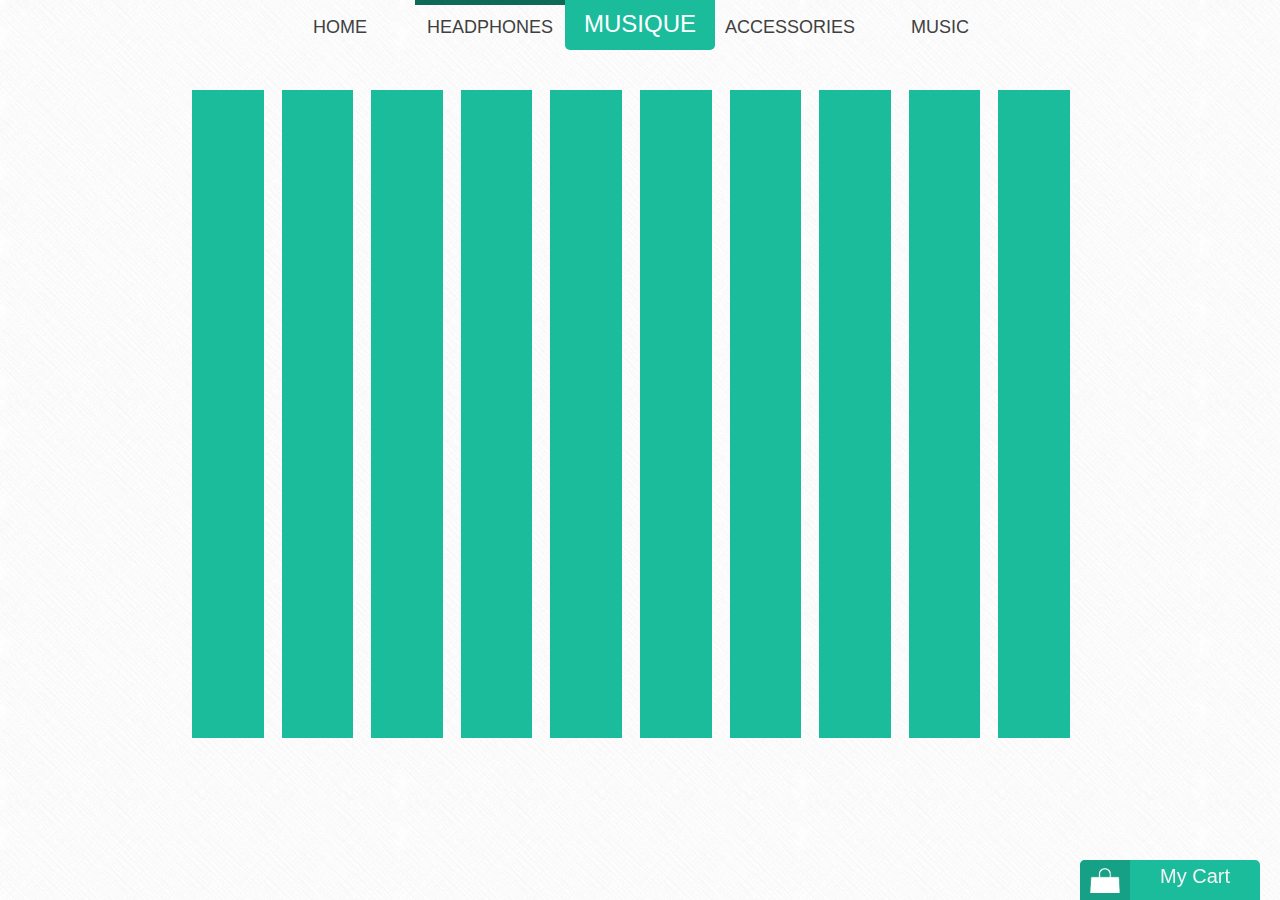
<file: ajaxcart/index.html>
<!doctype html>
<html>
<head>
<meta charset="utf-8">
<title>MUSIQUE</title>
<script src="js/jquery-1.11.1.min.js"></script>
<link href="css/styles.css" type="text/css" rel="stylesheet">
<link rel="icon" type="image/x-icon" href="images/favicon.ico" />

</head>

<body>
<div id="loader">
    <div id="bar1"></div>
    <div id="bar2"></div>
    <div id="bar3"></div>
    <div id="bar4"></div>
    <div id="bar5"></div>
    <div id="bar6"></div>
    <div id="bar7"></div>
    <div id="bar8"></div>
    <div id="bar9"></div>
    <div id="bar10"></div>
  </div>
<div id="lightBoxContainer">
  <div id="lightbox">
    <img alt="close" id="closeLightBox" src="images/plus.png">
    <div id="selProductImg"></div>
    <div id="selInfo">
    <div id="selProductName"></div>
    <h3 id="pricelabel">Price</h3>
    <div id="selProductPrice"></div>
    <h3 id="model">Select Model</h3>
    <div id="selModel"></div>
    <h3 id="howmany">How many would you like?</h3>
    <div id="selNumber"><div class="plus">+</div><div  class="count">1</div><div class="minus">-</div></div>
    <div id="AddtoCart">
    <div class="svg-wrapper">
      <svg height="60" width="320" xmlns="http://www.w3.org/2000/svg">
        <rect class="shape" height="60" width="320" />
        <div class="text">Add to Cart</div>
      </svg>
    </div>
    </div>
  </div>
</div>
</div>
<div id="main">
<nav>
  <ul>
    <li><a href="#">HOME</a></li>
    <li><a href="#" class="navsel">HEADPHONES</a></li>
    <li id="logo">MUSIQUE
    <li><a href="#">ACCESSORIES</a></li>
    <li><a href="#">MUSIC</a></li>
  </ul>
</nav>

<div id="arrowLeft"></div>
<div id="arrowRight"></div>


<div id="imagegallery">
    <div id="draggImageGallery">
   <!-- <div class="product" data-src="bose_isport" data-sku='1'><div class="imageContainer"><img alt="productImg"  src="images/bose_isport_blue.png"></div>
      <div class="info">
      <h3 class="pName">BOSE iSport</h3>
       <span class="dsymb">Price: $</span><span class="price">745</span><button class="view">view</button>
      </div>   
    </div>
     <div data-sku='2'  data-src="hk_soho"  class="product"><div class="imageContainer"><img alt="productImg" src="images/hk_soho_brown.png"></div>
     <span></span>
      <div class="info">
      <h3 class="pName">HK Soho</h3>
      <span class="dsymb">Price: $</span><span class="price">690</span><button class="view">view</button>
      </div>      
  </div>
    <div data-sku='3' data-src="monster_dna" class="product"><div class="imageContainer"><img alt="productImg" src="images/monster_dna_teal.png"></div>
    
       <div class="info">
      <h3 class="pName">MONSTER DNA</h3>
     <span class="dsymb">Price: $</span><span class="price">643</span><button class="view">view</button>
      </div>   
    </div>
     <div data-sku='4' data-src="beats_pro" class="product"><div class="imageContainer"><img alt="productImg" src="images/beats_pro_white.png"></div>
      
       <div class="info">
      <h3 class="pName">BEATS Pro</h3>
     <span class="dsymb">Price: $</span><span class="price">400</span><button class="view">view</button>
      </div>   
    </div>
      <div data-sku='5' data-src="sony_mdxr" class="product"><div class="imageContainer"><img alt="productImg" src="images/sony_mdxr_wood.png"></div>
      
       <div class="info">
      <h3 class="pName">SONY MDXR</h3>
     <span class="dsymb">Price: $</span><span class="price">390</span><button class="view">view</button>
      </div>   
    </div>
      <div data-sku='6' data-src="beats_swivel" class="product"><div class="imageContainer"><img alt="productImg" src="images/beats_swivel_white.png"></div>
      
       <div class="info">
      <h3 class="pName">BEATS Swivel</h3>
     <span class="dsymb">Price: $</span><span class="price">520</span><button class="view">view</button>
      </div>   
    </div>
    </div>-->
</div>

</div>
<div id="myCartBtnContainer">

<div id="cartIcon"><img id="cIcon" alt="cart" src="images/cart_icon.png"><img alt="plus" id="pIcon" class="p"  src="images/plus.png"></div>

<div class="mc" id="carttext">
    <span id="mctext">My Cart</span>
    <span  id="totaltext">$<span id="gtPrice">0</span></span>

</div>
</div>
<div id="cartContainer">
    <div id="cartarrowLeft"></div>
    <div id="cartarrowRight"></div>
	<div id="cart"></div>
</div>


<script src="js/cart.js"></script>
</body>
</html>
</file>
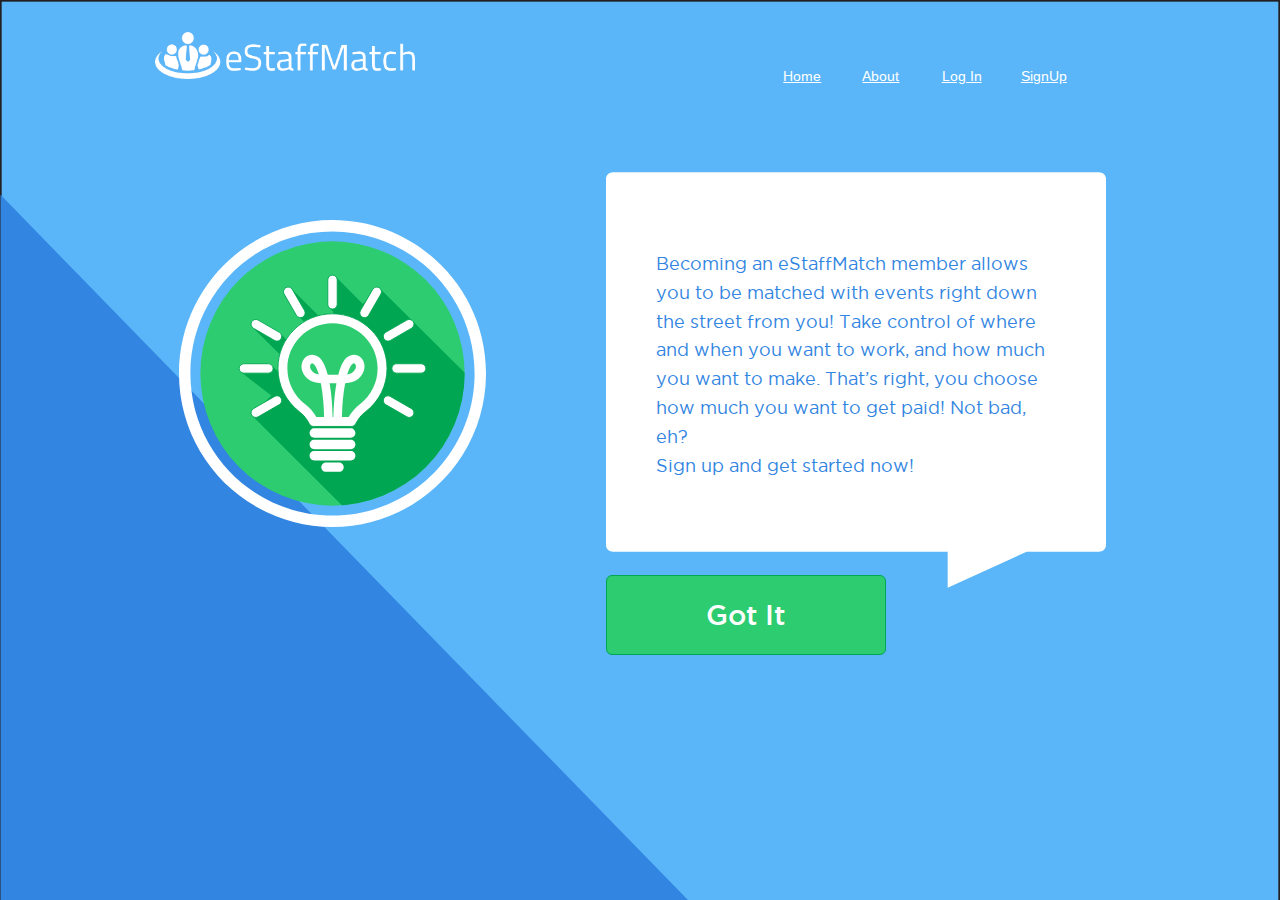
<file: estaffmatch/index.html>
<!DOCTYPE html>
<html>
<head>
	<!-- META -->
	<title>EstaffMatch-Workspace</title>
	<meta charset="UTF-8">
	<meta name="viewport" content="width=device-width ,initial-scale=1.0, maximum-scale=1.0 ,user-scalable=1">
	<meta name="description" content="" />
	<link rel="icon" type="image/x-icon" href="images/favicon.ico" />
	<!-- CSS -->
	
   <link rel="stylesheet" type="text/css" href="css/custom.css" media="all" /> 
   <link rel="stylesheet" type="text/css" href="css/BeatPicker.min.css">
   <link rel="stylesheet" type="text/css" href="css/timepicki.css">
  
	<!-- Javascript -->
	<script type="text/javascript" src="https://ajax.googleapis.com/ajax/libs/jquery/1.9.1/jquery.min.js"></script>
  
  
  <script src="js/jquery.validate.min.js"></script>

 
	<script type="text/javascript" src="js/kickstart.js"></script>
  <script type="text/javascript" src="js/form.js"></script>
  <script type="text/javascript" src="js/custom-validtion.js"></script>
  <script type="text/javascript" src="js/BeatPicker.min.js"></script> 
  <script type="text/javascript" src="js/timepicki.js"></script> 


    
</head>
<body>
<div id="UploadLightbox">
  <div id="uploadContainer">
    <a id="uploadClose">x</a>
    <h1 id="uploadHead">Upload a Photo</h1>
    <p id="uploadblurb">Please upload a image</p>
    <div id="chooseFileContainer"><input id="uploadFile" type="file"></div>
      <div id="doneBtn">
        <button class="subBtn" >Upload</button>
        <div id="uploadProgress">
          <span class='progressSuccess'></span>
        </div>
      </div>
  </div>
</div>
<!-- Header Start -->
<div class=" col_12 welcome" id="header">
  <div class="col_12" id="head">
    <div class="col_4 logo"  id="logo">
        <img id="whiteLogo" src="images/logo_wht_800.png" alt="logo">
        <img  id="blueLogo" src="images/logo_blue_800.png" alt="logo">
    </div>
        <div class="menuNav">
            <img id="whiteNav" src="images/hamburger_white.svg" alt="menu_button">
            <img id="blueNav" src="images/hamburger_blue.svg" alt="menu_button">
        </div>
        <div class="col_4" id="nav">
          <ul>
            <li class="current"><a  href="#">Home</a></li>
            <li><a  href="#">About </a></li>
            <li><a href="#">Log In</a></li>
            <li><a href="#">SignUp</a></li>
          </ul>
        </div>
  </div>
  <ul class="Mobilehidden" id="mobileNav">
      <li class="current"><a  href="">Home</a></li>
      <li><a  href="">About </a></li>
      <li><a href="">Log In</a></li>
      <li><a href="">SignUp</a></li>
  </ul>
</div>
<!-- Header End -->
<!-- Main Start -->
<div id="main" class=" grid flex fullHeight" >
<!--welcome Screens Start-->
 <div id="welcomeScreens" class=" col_12">
   <div id="bulbImg">
    <img src="images/icon_bulb_desk.svg" alt="bulb_desk">
   </div>
   <div id="welcomeScreen1">
    <p>Becoming an eStaffMatch member allows you to be matched with events right down the street from you! Take control of where and when you want to work, and how much you want to make. That’s right, you choose how much you want to get paid! Not bad, eh?</p> 

    <p>Sign up and get started now!</p>

    <div id="welcomeScreen1Btn">
      <a id="welcome1Btn" href="#">Got It</a>
    </div>
   </div>

  <div id="lockImg">
    <img src="images/icon_lock_desk.svg" alt="lock">
  </div>
   <div  id="welcomeScreen2">
     <p> Just a quick note. By providing us with your information, we are able match you with the perfect event, EVERY TIME! The information you provide us can only be seen by screened event coordinators, and will only be used for employment purposes.</p>
     
     <p><a href="#">download privacy policy</a></p>

     <div id="welcomeScreen2Btn"><a id="welcome2Btn" href="#">Get Going</a></div>
   </div>
   <div id="trophyImg"><img src="images/icon_trophy_desk.svg" alt="trophy"></div>
    <div  id="congratsScreen">
    <p>Congratulations!</p>
    <p>You’re Now An eStaffMatch Member! You’re one click away from being matched with a great employer!</p>
     <div id="congratsScreenBtn">
      <a id="congratsBtn" href="index.html">My Staff Profile</a>
     </div>
   </div>
  </div> 
  <!--welcome screens end-->
  <!--form Container start-->
	<div id="formContainer" class=" col_12" >
  <!--form Menu start-->
    <div id="form_menu" class="col_5" >
      <div class="col_12" >
        <h1>Profile Menu<a id="menuClose">X</a></h1>
        <ul class="vertical">
          <li class="current">
            <img class="birdBeak" src="images/birdbeak_green.svg" alt="birdbeak">
            <a data-screen="userInfo">User Info</a>
          </li>
          <li class="disabledBtn">
            <img class="birdBeak" src="images/birdbeak_green.svg"  alt="birdbeak">
            <a data-screen="contactInfo" >Contact Info</a>
            <span></span>
          </li>
          <li class="disabledBtn">
            <img class="birdBeak" src="images/birdbeak_green.svg"  alt="birdbeak">
            <a data-screen="availability" >Availability</a>
            <span></span>
          </li>
          <li class="disabledBtn">
            <img class="birdBeak" src="images/birdbeak_green.svg"  alt="birdbeak">
            <a data-screen="experience">Experience</a>
            <span></span>
          </li>
          <li class="disabledBtn">
            <img class="birdBeak" src="images/birdbeak_green.svg"  alt="birdbeak">
            <a data-screen="uploads" >Uploads</a>
            <span></span>
          </li>
      	  <li class="disabledBtn">
            <img class="birdBeak" src="images/birdbeak_green.svg"  alt="birdbeak">
            <a data-screen="gettingPaid" >Getting Paid</a>
            <span></span>
          </li>
          <li id="finalSubmitContainer">
            <a id="finalSubmit" >Submit</a>
          </li>
        </ul>
      </div>
    </div>
    <!--form Menu end--> 
    <!--progress Bar start--> 
    <div id="progressBarHolder" class="col_7">
      <a class=" progressBtn"><span data-screen="userInfo" class=' progressSuccess'></span></a><span class="progressBlock"></span>
      <a class=" progressBtn"><span data-screen="contactInfo" class='  progressSuccess'></span></a><span class="progressBlock"></span>
      <a class=" progressBtn"><span data-screen="availability" class=' progressSuccess'></span></a><span class="progressBlock"></span>
      <a class=" progressBtn"><span data-screen="experience" class=' progressSuccess'></span></a><span class="progressBlock"></span>
      <a class=" progressBtn"><span data-screen="uploads" class=' progressSuccess'></span></a><span class="progressBlock"></span>
      <a class=" progressBtn"><span data-screen="gettingPaid"  class=' progressSuccess'></span></a>
    </div>
    <!--progress bar end--> 
    <div id="formMenuBtn" class="col_7"><a  class="formMenuButton">Menu</a></div>
    <div id="screensContainer" class="col_7" >
           
				<div id="userInfo" class="screen activeScreen ">
                <h4 class="screenHead screenHeadActive" ><img src="images/icon_userinfo.svg" alt="icon availability">User Info</h4> 
                <form  id="userInfoForm"  method="post" class="vertical">
                <div class="col_12">
               		  <div class="field"><input name="fName" id="fName" type="text" placeholder="*First Name" />
                   
                    </div>
                  	<div class="field"><input name="lName" id="lName" type="text" placeholder="*Last Name" />
                  
                    </div>
                    <div class="field"><input name="email" id="email" type="email" placeholder="*Email" />
                    
                    </div>
                    <div class="field"><input name="pass"  id="pass"  type="password" placeholder="*Password" />
                    
                    </div>
                    <div class="field"><input name="cPass" id="cPass" type="password" placeholder="*Confirm Password" />
                    
                    </div>

                    <div class="radioContainer">
                    <div class="radioLeft"><input   type="radio" name="gender" id="male" /> <label for="male" >Male<span></span></label></div>
                     <div class="radioRight"><input type="radio" name="gender" id="female" /><label for="female">Female<span></span></label></div>
                    </div>
                    <div class="labelFields"><label class="leftLabel" >Birthday</label><input name="birthday" id="birthday" type="text" placeholder="*yyyy-Mm-Dd" data-beatpicker="true" data-beatpicker-position="['-30','-300']" />
                    
                    </div>
                   <div class="labelFields"><label class="leftLabel" >Photo</label><button class="uploadBtn" name="photo" id="uploadPhoto" >Upload File</button></div>
                   <div class="field"><textarea id="aboutMe" name="aboutMe" placeholder="About Me"></textarea></div>
                    <span class="messageShow" >* Required</span>
                   <div class="btnHolder" ><button  class="userinfoSub saveBtn subBtn">Save &amp; Exit</button>	<button  class=" userinfoSub nextBtn subBtn">Next</button>	</div>
              
                </div>
                </form>
				</div>
				<div id="contactInfo" class="screen"  >
                <h4 class="contactInfoHead screenHead  nextScreenHead">Contact Info <img src="images/icon_location_white.svg" alt="icon location"></h4>
                <form id="contactInfoForm" class="vertical">
                <div class="col_12">
               		  <div class="field"><input name="address" id="address" type="text" placeholder="Address" />
                    
                    </div>
                  	<div class="field"><input class="fieldLeft" name="city" id="city" type="text" placeholder="*City" /><input name="province" class="fieldRight" id="province" type="text" placeholder="*Province" />
                   
                    </div>
                    <div class="field"><input class="fieldLeft" name="country" id="country" type="text" placeholder="*Country" /><input name="postalCode" class="fieldRight" id="postalCode" type="text" placeholder="*Postal Code" />
                   
                    </div>
                    
                    <div class="field"><input name="phone" id="phone" type="text" placeholder="Phone Number" /></div>
                      <span class="messageShow" >* Required</span>
                    <div class="btnHolder"><button class="contactinfoSub saveBtn subBtn">Save &amp; Exit</button><button  class="contactinfoSub nextBtn subBtn">Next</button></div>	
            
                </div>
                </form>
				</div>
				<div id="availability" class="screen">
                <h4 class="availabilityInfoHead screenHead nextScreenHead">Availability<img src="images/icon_avail_white.svg" alt="icon availability"></h4>
                <form id="availabilityForm" class="vertical">
                <div class="col_12">
                 <div id="fAllDayMain"><div class="availCheckbox"><input type="checkbox"  checked="checked" id="freeAllDaysCheck" name="freeAllDaysCheck" value=""><label class="availCheckboxLabel inline" for="freeAllDaysCheck">Free All Day<span></span></label></div></div>
                   
                   <div id="mondayContainer"  class="dayContainer" >
                	 <h5>Monday<span class="availCheckbox"><input type="checkbox" class="FAD"  id="mondayFAD" name="mondayFAD" value=""><label class="availCheckboxLabel inline" for="mondayFAD" >Free All Day<span></span></label></span></h5>
               		<div id="mondayField" class="availField"><input class="dayFrom" name="mondayFrom1" id="mondayFrom1" type="text" placeholder="*12 : 59 : AM" /><span>to</span><input name="mondayTo1" class="dayTo"  id="mondayTo1" type="text" placeholder="*12 : 59 : AM" /></div>

               		     <div class="availBtns"><a data-day="monday" class="addRow">+Add Another Row</a></div>
                    </div>
                      <div id="tuesdayContainer" class="dayContainer" >  
               		 <h5>Tuesday<span class="availCheckbox"><input class="FAD"  type="checkbox" id="tuesdayFAD" name="tuesdayFAD"  value=""><label class="availCheckboxLabel inline" for="tuesdayFAD" >Free All Day<span></span></label></span></h5>
               		<div class="availField"><input name="tuesdayFrom1" id="tuesdayFrom1" class="dayFrom" type="text" placeholder="*12 : 59 : AM" /><span>to</span><input class="dayTo"  name="tuesdayTo1" id="tuesdayTo1" type="text" placeholder="*12 : 59 : AM" /></div>
                   <div class="availBtns"><a data-day="tuesday" class="addRow">+Add Another Row</a></div>
                    </div>
                    <div id="wednesdayContainer" class="dayContainer" >
               		 <h5>Wednesday<span class="availCheckbox"><input class="FAD"  type="checkbox" id="wednesdayFAD"  name="wednesdayFAD"  value=""><label class="availCheckboxLabel inline" for="wednesdayFAD">Free All Day<span></span></label></span></h5>
               		<div class="availField"><input name="wednesdayFrom1" id="wednesdayFrom1" class="dayFrom"  type="text" placeholder="*12 : 59 : AM" /><span>to</span><input class="dayTo" name="wednesdayTo1" id="wednesdayTo1" type="text" placeholder="*12 : 59 : AM" /></div>
                    <div class="availBtns"><a data-day="wednesday"  class="addRow">+Add Another Row</a></div>
                      </div>
                     <div id="thursdayContainer" class="dayContainer" >
               		 <h5>Thursday<span class="availCheckbox"><input  class="FAD"  type="checkbox" id="thursdayFAD" name="thursdayFAD"  value=""><label class="availCheckboxLabel inline" for="thursdayFAD">Free All Day<span></span></label></span></h5>
               		<div class="availField"><input name="thursdayFrom1" id="thursdayFrom1" class="dayFrom"  type="text" placeholder="*12 : 59 : AM" /><span>to</span><input class="dayTo" name="thursdayTo1" id="thursdayTo1" type="text" placeholder="*12 : 59 : AM" /></div>
                   <div class="availBtns"><a data-day="thursaday" class="addRow">+Add Another Row</a></div>
                          </div>
                    <div id="fridayContainer" class="dayContainer" >
               		 <h5>Friday<span class="availCheckbox"><input class="FAD"  type="checkbox" id="fridayFAD" name="fridayFAD" value=""><label class="availCheckboxLabel inline" for="fridayFAD" >Free All Day<span></span></label></span></h5>
               		<div class="availField"><input name="fridayFrom1" id="fridayFrom1" class="dayFrom"  type="text" placeholder="*12 : 59 : AM" /><span>to</span><input class="dayTo" name="fridayTo1" id="fridayTo1" type="text" placeholder="*12 : 59 : AM" /></div>
                  <div class="availBtns"><a data-day="friday" class="addRow">+Add Another Row</a></div>
               		</div>
                     <div id="saturdayContainer" class="dayContainer" >
                   <h5>Saturday<span class="availCheckbox"><input class="FAD"  type="checkbox" id="saturdayFAD"  name="saturdayFAD"  value=""><label class="availCheckboxLabel inline" for="saturdayFAD">Free All Day<span></span></label></span></h5>
                    
               		<div class="availField"><input name="saturdayFrom1"  id="saturdayFrom1" class="dayFrom"  type="text" placeholder="*12 : 59 : AM" /><span>to</span><input name="saturdayTo1" id="saturdayTo1" class="dayTo" type="text" placeholder="*12 : 59 : AM" /></div>
                  <div class="availBtns"><a data-day="saturday" class="addRow">+Add Another Row</a></div>
               		</div>
                   <div id="sundayContainer" class="dayContainer" >
                  <h5>Sunday<span class="availCheckbox"><input class="FAD"  type="checkbox" id="sundayFAD"  name="sundayFAD"  value=""><label class="availCheckboxLabel inline" for="sundayFAD" >Free All Day<span></span></label></span></h5>
               		<div class="availField"><input name="sundayFrom1" id="sundayFrom1" class="dayFrom"  type="text" placeholder="*12 : 59 : AM" /><span>to</span><input class="dayTo" name="sundayTo1"  id="sundayTo1" type="text" placeholder="*12 : 59 : AM" /></div>
                   <div class="availBtns"><a data-day="sunday" class="addRow">+Add Another Row</a></div>
                    </div>

                    <div id="sameAllDayMain"> <div class="availCheckbox"><input type="checkbox" checked id="sameAllDays" name="sameAllDays" value="Bike"><label  class="availCheckboxLabel inline" for="sameAllDays" >Same for All Days<span></span></label></div></div>
                     <span class="messageShow" >* Required</span>
                    <div class="btnHolder"><button class="saveBtn subBtn">Save &amp; Exit</button><button  class="availabilitySub nextBtn subBtn">Next</button></div>	
            
                </div>
                </form>
				</div>
				<div id="experience" class="screen">
                <h4 class="experienceInfoHead screenHead nextScreenHead">Experience<img src="images/icon_experience_white.svg" alt="icon availability"></h4>
                <form id="experienceForm" class="vertical">
                <div class="col_12">
                <input name="priorExperience" id="priorExperience" checked type="checkbox" ><label for="priorExperience" class="pi">Prior Experience?<span></span></label>
                <div class="experienceRow">
               		<div class="field"><input class="companyName" id="companyName1" name="companyName1" type="text" placeholder="*Company name" /></div>
                  	<div class="field"><select class="toi" id="toi1" name="toi1">
                  	<option value="">*Type of Industry</option>
                    <option value="1">Hotel Services</option>
                    <option value="2">Restaurant Services</option>
                    <option value="3">Banquet Services</option>
                    <option value="4">Catering Services</option>
                    <option value="5">Other Food Establishments</option>
                    <option value="6">Other</option>
                    
                  	</select></div>
                   <div class="companyStartContainer"><input class="companyStart" name="companyStart1" id="companyStart1" type="text" placeholder="*Start Date" /></div><span class="spanIn">to</span><div class="companyEndContainer" ><input class="companyEnd" name="companyEnd1" id="companyEnd1" type="text" placeholder="*End Date" /></div>
                 </div>
                   <a class="addExperience">+Add Another Row</a>
                    <span class="messageShow" >* Required</span>
                    <div class="btnHolder"><button  class="experienceSub saveBtn subBtn">Save &amp; Exit</button><button  class="experienceSub nextBtn subBtn">Next</button></div>	
            
                </div>
                </form>
				</div>
        <div id="uploads" class="screen ">
                <h4 class="uploadsInfoHead screenHead nextScreenHead"> <img src="images/icon_upload_white.svg" alt="icon availability">Uploads</h4> 
                <form id="uploadsForm" class="vertical">
                <div class="col_12">
                <h4>Smart Serve</h4>
                 <div class="btnContainer"> <input class="fileValues" id="smartServeFile" name="smartServeFile" type="text"> <button name="smartServe" id="smartServe" class="uploadBtn">*Upload File</button>
                
                 </div>
                   <h4>Media</h4>
                    
                     <div class="btnContainer"> <input class="fileValues" type="text"> <button id="videoUpload" class="uploadBtn">Upload a Video of Yourself</button> </div>
                      <h4>Additional Assets</h4>
                      <div class="btnContainer"> <input class="fileValues" type="text"><button id="foodAndBeverages" class="uploadBtn">Food and Beverages server Certificate</button></div>
                      <div class="btnContainer"><input class="fileValues" type="text"> <button id="WinerServer" class="uploadBtn">Wine Server Certificate</button></div>
                      <div class="btnContainer"> <input class="fileValues" type="text"><button id="bartendersLicense" class="uploadBtn">Bartenders License</button></div>
                      <div class="btnContainer"><input class="fileValues" type="text"> <button id="safetyTraining" class="uploadBtn">Safety Training</button></div>
                      <div class="btnContainer"> <input class="fileValues" type="text"><button id="dl" class="uploadBtn"> Drivers License/ Heath Card</button></div>
                      <div class="btnContainer"> <input class="fileValues" type="text"><button id="others" class="uploadBtn">Other</button></div>
                     <div class="btnHolder"><button class="saveBtn subBtn">Save &amp; Exit</button><button  class="nextBtn subBtn uploadsSub">Next</button></div>    
            
                </div>
                </form>
        </div>
				<div id="gettingPaid" class="screen" >
                <h4 class="gettingPaidHead screenHead nextScreenHead"><img src="images/icon_paid_white.svg" alt="icon availability">Getting Paid</h4> 
                <form id="gettingPaidForm" class="vertical">
                <div class="col_12">
                <h4>Billing Address</h4>
              
                <div class="availCheckbox"><input type="checkbox"  id="sameAddress" name="sameAddress" value="Bike"><label  class="inline availCheckboxLabel" for="sameAddress" >Same as Mailing Address?<span></span></label></div>
                    <div class="field"><input name="billAddress"     id="billAddress" type="text" placeholder="Address" /></div>
                    <div class="field"><input name="billCity"        id="billCity" type="text" placeholder="City" /></div>
                    <div class="field"><input name="billCountry"     id="billCountry" type="text" placeholder="Country" /></div>
                   <div class="field"> <input name="billPostalCode"  id="billPostalCode" type="text" placeholder="Postal Code" /></div>
                  <h4>Payment Information</h4>
                  <div class="field"><select name="cardType"   id="cardType" >
                    <option>Credit Card Type</option>
                    <option value="visa">Visa</option>
                    <option value="mc">MasterCard</option>
                     <option value="ae">American Express</option>
                    </select></div>
                 <div class="field"> <input name="cardNumber"   id="cardNumber"   type="text" placeholder="Credit Card Number" /></div>
                    <div class="field"><input name="cardDate"  id="cardDate" type="text" placeholder="Exp. Date" /></div>
                    <div class="field"><input name="cardSecurity" id="cardSecurity" type="text" placeholder="Security #" /></div>
                     <span class="messageShow" >* Required</span>
                    <div class="btnHolder"><button class="saveBtn subBtn">Save &amp; Exit</button><button  class="nextBtn subBtn gettingPaidSub">Next</button></div>    
            
                </div>
                </form>
        </div>
                <div id="review" class="screen" >
                <h4 class="reviewInfoHead screenHead nextScreenHead">Review</h4> 
            
                </div>
               
        </div>
			</div>
</div> 

<!-- End Grid -->


</html>
</file>
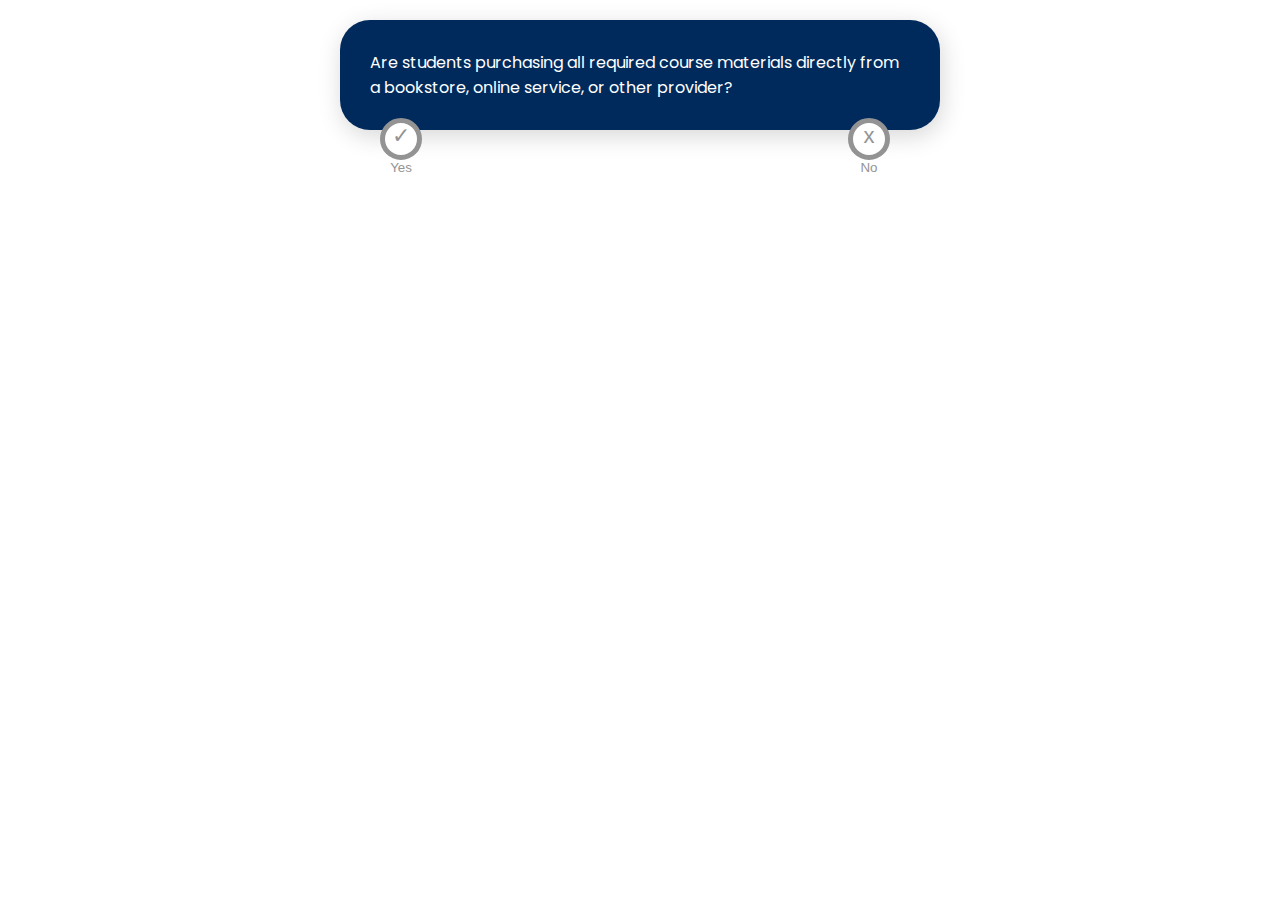
<file: fairdealing.html>
<!DOCTYPE html>
<html lang="en">
  <head>
    <meta charset="UTF-8" />
    <meta name="viewport" content="width=device-width, initial-scale=1.0" />
    <link rel="preconnect" href="https://fonts.googleapis.com">
    <link rel="preconnect" href="https://fonts.gstatic.com" crossorigin>
    <link href="https://fonts.googleapis.com/css2?family=Poppins:ital,wght@0,200;0,300;0,400;1,100;1,200;1,300&display=swap" rel="stylesheet"> 
    <style>
      * {
        margin: 0;
        padding: 0;
      }
      body {
        font-family: 'Poppins', sans-serif;
        margin: 20px;
      }

      .levels-container {
        max-width: 600px;
        margin: 0 auto;
      }

      .pull-right {
        float: right;
      }

      .question-container,
      .flow-end-container,
      .level {
        margin-bottom: 150px;
        display: none;
        position: relative;
        z-index: 1;
        transition: all 0.5s ease-out;
      }

      .question-container,
      .flow-end-container {
        opacity: 0;
        margin-top: 0;
      }

      .question-container {
        background: #012a5c 0% 0% no-repeat padding-box;
        box-shadow: 2px 6px 24px #00000029;
        border-radius: 30px;
        padding: 30px;
        color: #fff;
        max-width: 600px;
        font: normal normal medium 22px/38px Arial;
        position: relative;
      }

      .flow-end-container {
        background: #009be0 0% 0% no-repeat padding-box;
        box-shadow: 2px 6px 24px #00000029;
        border-radius: 30px;
        padding: 30px;
        color: #fff;
        font: normal normal bold 22px/38px Arial;
      }

      .flow-end-container p {
        display: inline-block;
      }

      .level.show {
        display: block;
      }

      .question-container.show {
        display: block;
      }

      .flow-end-container.show {
        display: inline-block;
      }

      .question-container.transition,
      .flow-end-container.transition {
        margin-top: -20px;
        opacity: 1;
      }

      .yes-btn,
      .no-btn {
        padding: 10px;
        margin-right: 10px;
        cursor: pointer;
        outline: none;
        color: #939393;
        background: none;
        border: none;
        position: absolute;
        bottom: -55px;
        overflow: visible;
      }

      .yes-btn:before,
      .no-btn:before {
        content: "x";
        display: block;
        background: #fff;
        border-radius: 50%;
        border: 5px solid #939393;
        width: 32px;
        height: 32px;
        font-size: 22px;
      }

      .yes-btn:after,
      .no-btn:after {
        content: "";
        width: 0px;
        display: block;
        height: 50px;
        opacity: 0;
        border-left: 5px dotted #939393;
        position: absolute;
        left: 28px;
        z-index: 0;
        transition: all 0.5s ease-out;
      }

      .yes-btn:before {
        content: "✓";
      }

      .yes-btn:focus,
      .no-btn:focus {
        outline: 2px solid #939393;
      }

      .active:focus {
        outline: 2px solid #009be0;
      }

      .active {
        color: #009be0;
      }

      .active::after {
        opacity: 1;
        height: 100px;
        border-color: #009be0;
      }

      .active:before {
        border-color: #009be0;
      }

      .no-btn {
        right: 30px;
      }

      .yes-btn {
        left: 30px;
      }
    </style>
    <title>Answering Workflow</title>
  </head>
  <body>
    <div class="levels-container">
      <div id="level-0" class="level show" style="opacity: 1">
        <div class="question-container show" style="opacity: 1">
          <p>
            Are students purchasing all required course materials directly from
            a bookstore, online service, or other provider?
          </p>
          <button
            class="yes-btn"
            tabindex="0"
            onclick="showResponse('1', 'end', this)"
          >
            Yes
          </button>
          <button
            class="no-btn"
            tabindex="0"
            onclick="showResponse('1', 'ques', this)"
          >
            No
          </button>
        </div>
      </div>

      <div
        id="dynamic-container"
        aria-live="polite"
        aria-atomic="true"
        aria-relevant="additions text"
        aria-busy="false"
      >
        <!-- The content inside this container changes dynamically -->
        <!-- Place your dynamic content here, e.g., levels 1, 2, 3... -->
        <div id="level-1" class="level">
          <div class="question-container">
            <p>Is the assigned course material protected by copyright?</p>
            <button
              class="yes-btn"
              tabindex="0"
              onclick="showResponse('2', 'ques', this)"
            >
              Yes
            </button>
            <button
              class="no-btn"
              tabindex="0"
              onclick="showResponse('2', 'end', this)"
            >
              No
            </button>
          </div>
          <div class="flow-end-container">
            <p>This flowchart is not required.</p>
          </div>
        </div>

        <div id="level-2" class="level">
          <div class="question-container">
            <p>
              Does appropriate access and permission already exist in the form
              of a licence? (i.e.: Library-licenced eResource, open licensing)
            </p>
            <button
              class="yes-btn"
              tabindex="0"
              onclick="showResponse('3' , 'end', this)"
            >
              Yes
            </button>
            <button
              class="no-btn"
              tabindex="0"
              onclick="showResponse('3', 'ques', this)"
            >
              No
            </button>
          </div>

          <div class="flow-end-container pull-right">
            <p>Use according to fair dealing principles</p>
          </div>
        </div>

        <div id="level-3" class="level">
          <div class="question-container">
            <p>
              Is the proposed use “substantial?” If needed, consult with
              Copyright Office
            </p>
            <button
              class="yes-btn"
              tabindex="0"
              onclick="showResponse('4' , 'ques', this)"
            >
              Yes
            </button>
            <button
              class="no-btn"
              tabindex="0"
              onclick="showResponse('4', 'end', this)"
            >
              No
            </button>
          </div>

          <div class="flow-end-container">
            <p>Use according to terms of licence.</p>
          </div>
        </div>

        <div id="level-4" class="level">
          <div class="question-container">
            <p>
              Is an eBook commercially available for acquisition by the library?
              (Must be available for reasonable terms; e.g., unlimited
              concurrent users.)
            </p>
            <button
              class="yes-btn"
              tabindex="0"
              onclick="showResponse('5' , 'end', this)"
            >
              Yes
            </button>
            <button
              class="no-btn"
              tabindex="0"
              onclick="showResponse('5', 'ques', this)"
            >
              No
            </button>
          </div>

          <div class="flow-end-container pull-right">
            <p>Use according to fair dealing principles</p>
          </div>
        </div>

        <div id="level-5" class="level">
          <div class="question-container">
            <p>
              Does the amount of the course material being considered exceed a
              “small excerpt” as defined in institutional guidelines? A small
              excerpt may include the following: • One chapter of a book • An
              entire musical score, short story, or play, etc. that is part of a
              collection of similar works.
            </p>
            <button
              class="yes-btn"
              tabindex="0"
              onclick="showResponse('6' , 'ques-a', this)"
            >
              Yes
            </button>
            <button
              class="no-btn"
              tabindex="0"
              onclick="showResponse('6', 'ques-b', this)"
            >
              No
            </button>
          </div>

          <div class="flow-end-container">
            <p>Library will acquire eBook licence</p>
          </div>
        </div>

        <div id="level-6" class="level">
          <div class="question-container ques-a">
            <p>
              Attempt to seek permission via a transactional licence. Is this
              possible?
            </p>
            <button
              class="yes-btn"
              tabindex="0"
              onclick="showResponse('7' , 'end-a-a', this)"
            >
              Yes
            </button>
            <button
              class="no-btn"
              tabindex="0"
              onclick="showResponse('7', 'end-a-b', this)"
            >
              No
            </button>
          </div>
          <div class="question-container ques-b">
            <p>
              Is the copying permitted using an exception to copyright
              infringement? If needed, consult with Copyright Office.
            </p>
            <button
              class="yes-btn"
              tabindex="0"
              onclick="showResponse('7' , 'end-b-a', this)"
            >
              Yes
            </button>
            <button
              class="no-btn"
              tabindex="0"
              onclick="showResponse('7', 'end-b-b', this)"
            >
              No
            </button>
          </div>
        </div>

        <div id="level-7" class="level">
          <div class="flow-end-container end-a-a">
            <p>Use according to terms of licence.</p>
          </div>
          <div class="flow-end-container end-a-b">
            <p>
              Permission unavailable? Select another work or place physical item
              on short-term loan in the library
            </p>
          </div>
          <div class="flow-end-container end-b-a">
            <p>Use according to fair dealing principles</p>
          </div>
          <div class="flow-end-container end-b-b">
            <p>
              Select another work or place physical item on short-term loan in
              the library
            </p>
          </div>
        </div>

        <!-- Add more levels as needed -->
      </div>
    </div>
    <script>
      function showResponse(level, boxRef, button) {
        if (button.classList.contains("active")) {
          // If it has the "active" class, do nothing
          return;
        }
        button
          .closest("div")
          .querySelectorAll("button")
          .forEach((btn) => {
            btn.classList.remove("active");
          });

        button.classList.add("active");

        const levelDivsCount = document.querySelectorAll(".level").length;
        let boxClass = "";
        boxClass = boxRef;
        console.log(boxRef);
        if (boxRef === "ques") {
          boxClass = "question-container";
        } else if (boxRef === "end") {
          boxClass = "flow-end-container";
        }

        for (let i = level; i < levelDivsCount; i++) {
          document.getElementById(`level-${i}`).classList.remove("show");
          document
            .getElementById(`level-${i}`)
            .querySelectorAll("button")
            .forEach((btn) => {
              btn.classList.remove("active");
            });
        }
        document
          .querySelectorAll(
            `#level-${level} .question-container, #level-${level} .flow-end-container`
          )
          .forEach((container) => {
            container.classList.remove("show");
            container.classList.remove("transition");
          });
        console.log(`#level-${level} .${boxClass}`);
        // Show the relevant question container based on the level
        document.getElementById(`level-${level}`).classList.add("show");

        // Show the relevant flow-end container based on the boxId
        document
          .querySelector(`#level-${level} .${boxClass}`)
          .classList.add("show");
        setTimeout(function () {
          document
            .querySelector(`#level-${level} .${boxClass}`)
            .classList.add("transition");
          document
            .getElementById(`level-${level}`)
            .scrollIntoView({ behavior: "smooth" });
        }, 10);

        updateDynamicContent();
      }

      function updateDynamicContent() {
        // Indicate to assistive technologies that an update is in progress
        document
          .getElementById("dynamic-container")
          .setAttribute("aria-busy", "true");

        // Simulate completion of the update after a delay
        setTimeout(() => {
          // Indicate the dynamic content change to assistive technologies
          document
            .getElementById("dynamic-container")
            .setAttribute("aria-busy", "false");
        }, 2000);
      }
    </script>
  </body>
</html>
</file>
<file: ajaxcart/css/styles.css>
*
{
    margin:0;
    padding:0;
}
#indexHero
{
	width:100%;
	height:100%;
	z-index:10001;
	position:fixed;
	top:0;
	left:0;
	
	background-size:100% ;
	background-attachment:fixed;
	overflow:hidden;
	background-repeat:no-repeat;
}
#indexHero img
{
	position:absolute;
	top:0;
	left:0;
	
	height:100%;
}
body
{
	overflow:hidden;
}
#main
{
    height:100vh;
    width:100%;
    background:url(../images/crossword.png);
    position:relative;

}
nav
{
	position:absolute;
	top:0;
	height:100px;
	width:100%;
	z-index:999;
}
nav ul
{
	width:750px;
	margin:0 auto;
	height:100px;

}
nav ul li
{
	list-style:none;
	float:left;
	width:150px;
	margin:0;
	font-family:Verdana, sans-serif;
	font-size:18px;
}
nav ul li a
{
	width:auto;
	text-align:center;
	display:block;
	height:30px;
	padding-top:17px;
	text-decoration:none;
	color:#404040;
}
nav ul li a.navsel , nav ul li a:hover
{
	border-top: 5px solid #0e6957;
		padding-top:12px;


}
#imagegallery
{
    height:100%;
    width:90%;
    overflow:hidden;
    position:relative;
    margin:0 auto;;

}
#draggImageGallery
{
    height:100%;
    width:30000px;
    position:absolute;
    left:0px;
}
.product
{

    height:auto;
    width:auto;
    float:left;
    position:relative;
    overflow:hidden;
    opacity:0;

}
.product span.flash
{
    width:100%;
    height:100%;
    position:absolute;
    opacity:1;
    background-color:#000;


}
.product .info
{
    position:absolute;
    bottom:-100px;
    height:100px;
    background-color:rgba(0,0,0, 0.8);
    -webkit-transition-duration:0.3s;
	    -moz-transition-duration:0.3s;
		transition-duration:0.3s;

    width:100%;

}
.product:hover
{
    background-color:rgba(0,0,0, 0.5);
}
.product:hover .info
{
    bottom:0px;
}
.info h3
{
    width:calc(100% - 20px);
    height:40px;
	margin-bottom:10px;
	margin-top:5px;
	padding-left:15px;
	font-size:24px;
	color:#E8E8E8;
	font-family: Verdana, sans-serif;
	font-weight:100;
	
}
.info button 
{
    width:40%;
    display:block;
    float:left;
    margin:0 5%;
    height:40px;
	color:#E8E8E8;
	font-family: Verdana, sans-serif;
	position:absolute;
	right:10px;
	-webkit-box-shadow: none;
	-moz-box-shadow: none;
	box-shadow: none;
border: 0;
background-color:#16a085;
bottom:20px;
cursor:pointer;
border-radius: 5px;
}

span.dsymb
{
	
    display:block;
    float:left;
    margin-left:15px ;
    height:40px;
	color:#E8E8E8;
	font-family: Verdana, sans-serif;
	font-size:24px;
}
span.price  
{
	
    display:block;
    float:left;
    margin:0 5% 0 0;
    height:40px;
	color:#E8E8E8;
	font-family: Verdana, sans-serif;
	font-size:24px;
}
.remove
{
	width:80%;
	margin:10px auto;
	 height:40px;
	  display:block;
	color:#E8E8E8;
	font-family: Verdana, sans-serif;
	
	-webkit-box-shadow: none;
	-moz-box-shadow: none;
	box-shadow: none;
border: 0;
background-color:#16a085;
cursor:pointer;
border-radius: 5px;

	
}


.inCart
{
    float:left;
}

.inCart img,
.product img
{
    width:100%;
    height:auto;
    position:absolute;
    left:50%;
    margin-left:-50%;

}

#cart{
    position:absolute;
 
    height:240px;
    background-color:#000;
    left:50px;
    z-index:1001;

}
#cartContainer{
    position:fixed;
    bottom:-300px;
    width:calc(100% - 50px);
    height:240px;
    background-color:#000;
    left:0;
    z-index:1001;
	padding-right:50px;

}
.imageContainer
{
    max-width:100%;
    position:relative;
}
#arrowLeft
{
    position:absolute;
    left:0;
    background-image:url(../images/arrow_left_black.png);
    background-size:80% 80%;
    background-repeat:no-repeat;
    background-position:center;
    width:4%;
    height:500px;
		cursor:pointer;
        display: none;

}

#arrowLeft:hover
{
	 background-image:url(../images/arrow_left.png);
	 background-color:rgba(0,0,0,0.3);
}
#cartarrowLeft
{
    position:absolute;
    left:0;
	bottom:0;
    background-image:url(../images/arrow_left_black.png);
    background-size:80% 80%;
    background-repeat:no-repeat;
    background-position:center;
    width:40px;
    height:240px;
	z-index:1006;
		cursor:pointer;

}
#cartarrowLeft:hover
{
	 background-image:url(../images/arrow_left.png);
	 background-color:rgba(0,0,0,0.5);
}
#arrowRight
{
    position:absolute;
    right:0;
    background-image:url(../images/arrow_right_black.png);
    background-size:80% 80%;
    background-repeat:no-repeat;
    background-position:center;
    width:4%;
    height:500px;
		cursor:pointer;
        display: none;

}
#arrowRight:hover
{
	 background-image:url(../images/arrow_right.png);
	 background-color:rgba(0,0,0,0.5);
}
#cartarrowRight
{
    position:absolute;
    right:0;
	bottom:0;
    background-image:url(../images/arrow_right_black.png);
    background-size:80% 80%;
    background-repeat:no-repeat;
    background-position:center;
    width:40px;
   height:240px;
	z-index:1006;
	cursor:pointer;
	
}
#cartarrowRight:hover
{
	 background-image:url(../images/arrow_right.png);
	 background-color:rgba(0,0,0,0.5);
}
#lightBoxContainer{
    position:fixed;
    height:100%;
    width:100%;
    background-color:rgba(255,255,255,0.8);
    z-index:1000;
    display:none;
}
#lightbox
{
    width:800px;
    height:400px;
    position:absolute;
    left:50%;
    margin-left:-400px;
    margin-top:-200px;
    top:50%;
    z-index:1002;
    background-color:#1A1A1A;
    position:relative;
}
#selProductImg
{
    width:400px;
    height:400px;
    position:absolute;
    left:0;
    background-color: rgba(255,255,255,0.2);


}
#selProductImg img
{
    width:100% !important ;

    position: absolute;
    opacity: 0;
    z-index: 10003;
	-webkit-transition: opacity 0.5s;
	-moz-transition: opacity 0.5s;
	transition: opacity 0.5s;
}
#selProductImg img.selproduct
{

    opacity: 1;
    z-index: 10004;
	display:block;
}
#selInfo
{
    position:absolute;
    right:0;
    width:400px;
    height:400px;
}
#selModel
{
    height:100px;
}
#selModel img
{
    width:90px;
    height:90px;
    padding:5px;
    display:block;
    float:left;
    margin:0 10px;


}
#selModel img
{
    background-color:rgba(255,255,255,0.4);
	cursor:pointer;
}
#selModel img:hover
{
	border-bottom:4px solid #1abc9c
}
#selModel img.currentThumbnail
{
    border-bottom:4px solid #1abc9c
}

#selProductName ,#howmany , #model, #selNumber,#selProductPrice , #pricelabel , #selModel
{

    width:90%;
    margin:10px 5%;
    opacity: 0;
    font-family: verdana;
    font-weight:100;

}
#selProductName
{
    color:#fff;
    font-size:28px;
    margin:5px 5% 0;
}
#howmany , #model
{
    color:#EFEFEF;
    font-size:20px;
    clear:both;
}

#pricelabel
{
    float:left;
    width:10%;

    color:#EFEFEF;
    font-size:18px;
    padding-top:2px;
}

#selProductPrice
{
    float:right;
    width:70%;
    font-size:20px;
    color:#FFF;
}
.svg-wrapper {
    position: relative;
    margin: 0 auto;
    width: 320px;
}
.shape {
    stroke-dasharray: 140 540;
    stroke-dashoffset: -470;
    stroke-width: 8px;
    fill: transparent;
    stroke: #1abc9c;
    border-bottom: 5px solid black;
    transition: stroke-width 1s, stroke-dashoffset 1s, stroke-dasharray 1s , fill 2s;
    -webkit-animation:svgBuild 1s;
}
.text {
    font-family: Verdana;
    font-size: 22px;
    line-height: 32px;
    letter-spacing: 2px;
    color: #fff;
    top: -48px;
    position: relative;
    text-align:center;
}
.svg-wrapper:hover .shape {
    stroke-width: 2px;
    stroke-dashoffset: 0;
    stroke-dasharray: 760;


}
#AddtoCart
{
    width:320px;
    height:60px;
    position:absolute;
    margin:0 auto;
    bottom:20px;
    left:50%;
    margin-left:-160px;
	cursor:pointer;
	opacity:0;
}
#selNumber
{
    width:300px;
    margin:0 auto;
}
.count
{
    width:50px;
    color: #EFEFEF;
    font-size:20px;
    float:left;
    margin:0 5px;
    text-align: center;
}
.plus ,.minus
{
    width:35px;
    height:35px;
    float:left;
    background-color:#16a085;

    color:#FFF;
    font-family:Verdana;
    font-size:28px;
    text-align:center;

    -webkit-touch-callout: none;
    -webkit-user-select: none;
    -khtml-user-select: none;
    -moz-user-select: none;
    -ms-user-select: none;
    user-select: none;
    cursor:pointer;
    border-radius: 5px;
}
.plus:hover ,.minus:hover , .info button:hover , .remove:hover
{
    background-color:#1abc9c;
	-webkit-box-shadow: none;
	-moz-box-shadow: none;
	box-shadow: none;
	border:0;
}
.plus:active ,.minus:active , .info button:active , .remove:active
{
    background-color:#0e6957;
	-webkit-box-shadow: none;
	-moz-box-shadow: none;
	box-shadow: none;
	border:0;
}
.info button:focus , .remove:focus
{
	-webkit-box-shadow: none;
	-moz-box-shadow: none;
	box-shadow: none;
	border:0;
	outline: none
}
.cartItem
{
    width: auto;
    float: left;
    height: 220px;
    margin: 10px;
	background-color:rgba(255, 255, 255, 0.8);

}
.itemCartImgContainer{
    width:200px;
    float: left;
    height: 200px;
    padding: 10px;
	background-color:rgba(0, 0, 0, 0.2);
}
.itemCartInfo
{
    width: 200px;
    float: left;
    height: 260px;
    padding: 10px;
}
.cartItemName , .itemPriceLabel , .cartItemName , .cartItemQty {

    width: calc(100% - 10px);
    height: 30px;
    color:#FFF;
    font-family: verdana;
    clear:both;

}
.cartItemQty
{
	width:130px;
	height:50px;
	margin:0 auto;
}

.cartItemName
{
    color:#292929;
    font-size:24px;
    margin:5px 5% 0;
}


.itemPriceLabel
{
    float:left;
    width:30%;

    color:#292929;
    font-size:18px;
    padding-top:2px;
    margin:10px 0;
}

.itemPriceContainer
{
    float:right;
    width:70%;
    font-size:20px;
    color:#292929;
    padding-top:2px;
    margin:10px 0;
	 font-family: verdana;
}
.cartItemQty .count
{
	color:#292929;
}
.itemPriceContainer .priceNum
{
	 color:#292929;
	  font-family: verdana;
}
#myCartBtnContainer
{
	width:180px;
	position:fixed;
	bottom:0;
	right:20px;
	height:40px;
	background-color:#1abc9c;
	overflow:hidden;
	cursor:pointer;
	z-index:10006;
    border-radius: 5px 5px 0 0;
}
#cartIcon
{
	width:50px;
	height:80px;
	background-size:58% 58%;
	background-position:center center;
	background-repeat:no-repeat;
	background-color:#16a085;
	position:absolute;
	left:0;
	z-index:10007;
	-webkit-transition: -webkit-transform 0.5s;
		-moz-transition: -webkit-transform 0.5s;
	transition: transform 0.5s;
	-webkit-transform:translateY(0);
	-moz-transform:translateY(0);
	transform:translateY(0);
}
#myCartBtnContainer:hover #cartIcon
{
		-webkit-transform:translateY(-35px);
	-moz-transform:translateY(-35px);
	transform:translateY(-35px);
}
#cIcon
{
	width:30px;
	height:25px;
	margin:7.5px auto;
	display:block;
}
#pIcon
{
	width:30px;
	height:30px;
	margin:5px auto;
	display:block;
}
#pIcon.p
{
	-webkit-transition: -webkit-transform 0.5s;
		-moz-transition: -webkit-transform 0.5s;
	transition: transform 0.5s;
	-webkit-transform:rotate(0);
	-moz-transform:rotate(0);
	transform:rotate(0);
}
#pIcon.c
{
	-webkit-transition: -webkit-transform 0.5s;
		-moz-transition: -webkit-transform 0.5s;
	transition: transform 0.5s;
	-webkit-transform:rotate(135deg);
	-moz-transform:rotate(135deg);
	transform:rotate(135deg);
}
#carttext
{
	width:260px;
	height:40px;
	position:absolute;
	right:0;
	-webkit-transition: -webkit-transform 0.5s;
		-moz-transition: -webkit-transform 0.5s;
	transition: transform 0.5s;
	z-index:10006;
}
#carttext.mc:hover
{
	-webkit-transform:translateX(0);
	-moz-transform:translateX(0);
	transform:translateX(0);
}
#totaltext , #mctext 
{
	display:block;
	width:120px;
	height:30px;
	padding:5px;
	float:left;
	font-family: Verdana, sans-serif;
	font-size:20px;
	font-weight:500;
	text-align:center;
	color:#F3F3F3;
}
.tt
{
	-webkit-transform:translateX(0);
	-moz-transform:translateX(0);
	transform:translateX(0);
}
.mc
{
	-webkit-transform:translateX(130px);
	-moz-transform:translateX(130px);
	transform:translateX(130px);
}

#closeLightBox
{
	width:30px;
	height:30px;
	position:absolute;
	right:5px;
	top:5px;
	-webkit-transition: -webkit-transform 0.3s;
		-moz-transition: -webkit-transform 0.3s;
	transition: transform 0.3s;
	-webkit-transform:rotate(135deg);
	-moz-transform:rotate(135deg);
	transform:rotate(135deg);
	z-index:10002;
	cursor:pointer;
}
#closeLightBox:hover
{
	-webkit-transform:rotate(45deg);
	-moz-transform:rotate(45deg);
	transform:rotate(45deg);
}
#logo
{
	font-size:24px;
	background-color: #1abc9c;
	color:#FFF;
	text-align:center;
	height:30px;
	padding-top:10px;
	padding-bottom:10px;
    border-radius: 0 0 5px 5px;
}
#loader{
    width: 70%;
height: 80%;
/* background-color: red; */
position: fixed;
top: 10%;
left: 15%;

z-index: 333333;
}
#bar1 , #bar2 , #bar3 , #bar4, #bar5 ,  #bar6 , #bar7 , #bar8 , #bar9 , #bar10
{
    width: 8%;
    
    height: 90%;
    background-color: #1abc9c;
    float:left;
    -webkit-animation: shrink 2s infinite;
     -moz-animation: shrink 2s infinite;
      animation: shrink 2s infinite;
    position:absolute;
}
#bar1
{
    left:0%;
    -webkit-animation-delay: 0.1s;
     -moz-animation-delay: 0.1s;
      -webkit-animation-delay: 0.1s;
}
#bar2
{
    left:10%;
    -webkit-animation-delay: 0.2s;
    -moz-animation-delay: 0.2s;
-webkit-animation-delay: 0.2s;
}

#bar3
{
     left:20%;
    -webkit-animation-delay: 0.3s;
     -moz-animation-delay: 0.3s;
     animation-delay: 0.3s;
}

#bar4
{
    left:30%;
    -webkit-animation-delay: 0.4s;
     -moz-animation-delay: 0.4s;
      animation-delay: 0.4s;
}

#bar5
{
     left:40%;
    -webkit-animation-delay: 0.5s;
    -moz-animation-delay: 0.5s;
    animation-delay: 0.5s;
}
#bar6
{
     left:50%;
    -webkit-animation-delay: 0.6s;
     -moz-animation-delay: 0.6s;
      animation-delay: 0.6s;
}
#bar7
{
    left:60%;
    -webkit-animation-delay: 0.7s;
    -moz-animation-delay: 0.7s;
    animation-delay: 0.7s;
}
#bar8
{
     left:70%;
    -webkit-animation-delay: 0.8s;
    -moz-animation-delay: 0.8s;
    animation-delay: 0.8s;
}
#bar9
{
     left:80%;
    -webkit-animation-delay: 0.9s;
    -moz-animation-delay: 0.9s;
    animation-delay: 0.9s;
}
#bar10
{
     left:90%;
    -webkit-animation-delay: 1s;
    -moz-animation-delay: 1s;
    animation-delay: 1s;
}

@-webkit-keyframes shrink
{
    0%{height: 90%; top:5%; opacity: 1 }
    50%{height:60%;top:20%; opacity: 0 }
    100%{height: 90%; top:5%; opacity: 1 }
    
}
@-moz-keyframes shrink
{
    0%{height: 90%; top:5%; opacity: 1 }
    50%{height:60%;top:20%; opacity: 0 }
    100%{height: 90%; top:5%; opacity: 1 }
    
}
@keyframes shrink
{
    0%{height: 90%; top:5%; opacity: 1 }
    50%{height:60%;top:20%; opacity: 0 }
    100%{height: 90%; top:5%; opacity: 1 }
    
}
/*http://cssdeck.com/labs/svg-border-hover-effect-1*    http://www.cssdesignawards.com/articles/round-up-38-neat-css-js-hover-effects/101//*/

@keyframes moveUp {
    0%{
        top:0;
    }

    100%
    {
        top:-100%;
    }
}
@-webkit-keyframes moveUp {
    0%{
        top:0;
    }

    100%
    {
        top:-100%;
    }
}

@-moz-keyframes moveUp {
    0%{
        top:0;
    }

    100%
    {
        top:-100%;
    }
}
</file>
<file: estaffmatch/css/custom.css>
@import url(kickstart.css);
@import url(style.css);

/** FONTS **/

/* done by liam */
@font-face {
    font-family: 'gotham_medium';
    src: url('../fonts/copyfonts.com_gotham-medium-webfont.eot');
    src: url('../fonts/copyfonts.com_gotham-medium-webfont.eot?#iefix') format('embedded-opentype'),
    url('../fonts/copyfonts.com_gotham-medium-webfont.woff2') format('woff2'),
    url('../fonts/copyfonts.com_gotham-medium-webfont.woff') format('woff'),
    url('../fonts/copyfonts.com_gotham-medium-webfont.ttf') format('truetype'),
    url('../fonts/copyfonts.com_gotham-medium-webfont.svg#gotham_mediumregular') format('svg');
    font-weight: normal;
    font-style: normal;
}

/* done by liam */
@font-face {
    font-family: 'gotham_book';
    src: url('../fonts/copyfonts.com_gotham-book-webfont.eot');
    src: url('../fonts/copyfonts.com_gotham-book-webfont.eot?#iefix') format('embedded-opentype'),
    url('../fonts/copyfonts.com_gotham-book-webfont.woff2') format('woff2'),
    url('../fonts/copyfonts.com_gotham-book-webfont.woff') format('woff'),
    url('../fonts/copyfonts.com_gotham-book-webfont.ttf') format('truetype'),
    url('../fonts/copyfonts.com_gotham-book-webfont.svg#gotham_bookregular') format('svg');
    font-weight: normal;
    font-style: normal;
}

/** DEFAULT MOBILE  **/

body
{
background-image: url('../images/background_tab.svg');
background-size: cover;
background-position: top left;
background-repeat: no-repeat;
}

#birthday{
    background-position: center right 2%;
}
#header
{
    width: 100%;
    height: 100px;
    margin: 0;
    background-color: #3285e1;
    float: none;
}
#head
{
    position: relative;
    float: none;
    width: 100%;
    max-width: 1024px;
    height: 100px;
    margin: 0 auto;
}
#nav{
        display: none;
    }
/* done by liam */
.menuTitle {
    font-family: "gotham_medium", verdana, arial, sans-serif;
    font-size: 1.5em;
    color: #fff;
    padding-left: 5%;
}
.messageShow{
    margin-left: 5%;
color: #3285e1;
}
}

.logo {
    float: left;
    width: 65%;
    margin: 0;
    padding: 0;
    max-width: 350px;
}

/* done by liam */
.logo img {
    width: 80%;
}

/* done by liam */
.menuNav {
    cursor: pointer;
    float: right;
    cursor: pointer;
    position: relative;


margin: 35px 5% 0 0;
}

#nav
{
    position: absolute;
    right: 2em;
    bottom: 0;
}
#logo
{
    position: absolute;
    bottom: 0;
    left: 1.3em;

    height: 61px;
}

input[type=checkbox]:not(old),
input[type=radio   ]:not(old){
  width   : 28px;
  margin  : 0;
  padding : 0;
  opacity : 0;

}


#form_menu
{
    position: absolute;
    left: -100vw;

    width: 100%;
    height: calc(100vh - 120px);
    min-height: 322px;
    padding: 0;
    margin:0;
    top:18.3px;
}
#formContainer
{
    position: relative;
    -webkit-transition:-webkit-transform 0.3s;
    padding: 0;
    margin:0;
    min-height: calc(100vh - 100px)
}
#formContainer.menuActive
{
    -webkit-transform: translateX(100vw);
     -moz-transform: translateX(100vw);
      transform: translateX(100vw);
}
#nav
{
    overflow: hidden;

    height: 0;
}
#formMenuBtn
{
    position: absolute;
left: -10px !important;
z-index: 20;
cursor: pointer;
top: 30px;

}
#form_menu h1
{
    height: 40px;
    width:100%;
    font-size: 16px;
    background-color: #3285e1;
    margin:0;
    padding-top: 5px;
    padding-left: 10px;
    color: #FFF;
    position: relative;
    font-family: "gotham_medium", verdana, arial, sans-serif;
    font-size: 20px;

}
#formMenuBtn a
{
    position: absolute;
    right: 10px !important;
    font-size: 18px;
    color: #FFF;
    border-bottom: 1px solid white;
}

#screensContainer
{
    position: relative;
    overflow: hidden;
    padding: 0;
margin: 0;
margin-top: -2px;

}
#birthday,
#uploadFile
{
   
    width: 75%;
margin-left: 5%;
}


 .screen
    {
        overflow: hidden;
        background-color: #FFF;
        padding: 0;
margin: 0;

border-radius: 6px 6px 0 0;

    }
    .activeScreen
    {

    }

#main
{
    margin:0 auto; max-width:1024px; overflow:hidden; padding: 0;
    
}
#main.fullHeight
{
    height: calc( 100vh - 100px)
}

/* done by liam */
h4.screenHead
{
    height: 40px;
    padding: 5px 5%;
    font-size: 20px;
    margin:-2px 0 10px ;
    color: #FFF;
    font-family: "gotham_medium", verdana, arial, sans-serif;

}

h4.screenHead img {
    float: left;
    height: 90%;
    padding-top: 1%;
    padding-right: 2%;
}

/* done by liam */
.formMenuButton {
    font-family: "gotham_book", verdana, arial, sans-serif;
    color: #e5e5e5;
}

h4.nextScreenHead
{
   
    background-color: rgba(50,133,229,0.5);
   
}
h4.screenHeadActive
{
     background-color: #3285e1;
}

h4.screenHeadActive img
{
    background-color: #3285e1;
   
}

 .btnHolder
    {
        width:90%;
        margin: 10px auto;
        position: relative;
        height: 37px;
    }
    .subBtn
    {
        background-color: #2ecc71;
        color: #FFF; 
        border: 1px solid #00a651;
    }
   

/* done by liam */
    .saveBtn
    {
        left: 0;
        position: absolute;
        width: 48%;
        font-family: "gotham_medium",verdana, arial, sans-serif;
    }

/* done by liam */
    .nextBtn
    {
        right: 0;
        position: absolute;
        width: 48%;
        font-family: "gotham_medium",verdana, arial, sans-serif;

    }

    #progressBarHolder
    {
        padding:10px 0;
        margin: 0;
        background-color: #3285e1;
        position: relative;;
        z-index: 14;
        height: 30px;
    }
    .progressBtn
    {
       width: calc(15% - 8.2px);
        height: 10px;
        float: left;
        display: block;
        background-color: #a3a3a3;
        position: relative;
        overflow: hidden;


    }
 
    .progressBtn:nth-of-type(2n)
    {
        background-color: #e6e7e8;
    }
    .progressBlock
    {
        width: 14px;
height: 14px;
float: left;
background-color: grey;
border: 4px solid #FFF;
border-radius: 10px;
display: block;
margin-left: -2px;
margin-right: -2px;
position: relative;
z-index: 12;
margin-top: -2px;

    }
    .progressSuccess
    {
        background-color: #2ecc71;
         height: 10px;
         position: absolute;
         left: 0;
         top: 0;
         z-index: 11;
    }
    .progressBtn:nth-of-type(1)
    {
        border-radius: 5px 0 0 5px;
        margin-left: 5%;
    }
     .progressBtn:last-of-type
     {
border-radius: 0 5px 5px 0;
        
     }
     input.fileValues
     {
        opacity: 0 !important;
        height: 0 !important;
        position: absolute;
     }
        .beatpicker-clear{
            display: none;
        }
   .availField
   {
    width:90%;
    height: 35px;
    margin: 5px auto;

   }
   .availField input
   {
    width: 100% !important;
    float: left;
   }
   .availField span
   {
    width: 20% !important;
    float: left;
    text-align: center;
    color: #3285e1;
    font-weight: 800;
   }
   #availability h5
   {
    font-size: 18px;
    width: 90%;
    margin: 5px auto;
    padding-left:10px; 
    color: #3285e1;
    font-weight: 800;
   }
    #availability a.addRow
   {
        float: right;
        font-size: 12px;
        color: #5ab6f9;
   }
   .addRow
   {
    cursor: pointer;
   }

/* done by liam */
   .heading {
       font-family: "gotham_medium", verdana, arial, sans-serif;
       font-size: 1.5em;
       color: #3285e1;
       padding-left: 5%;
   }

/* done by liam */
    .headingSmall {
        font-family: "gotham_book", verdana, arial, sans-serif;
        font-size: 1em;
        color: #3285e1;
        padding-left: 5%;
    }

/* done by liam */
   .radioContainer
   {
    width: 90%;
   
    height: 20px;
    padding-left: 5%;

   }
   .radioLeft
   {
    width: 100px;
    margin-right: 50px;
    margin-bottom: 25px;
    float: left;
   }
    .radioRight
   {
    width: 100px;
    float: left;
   }

/* done by liam */
   .radioLeft label , .radioRight label
   {
    width: 60px;
    margin-right: 10px;
    float: left;
    font-family: "gotham_book",verdana, arial, sans-serif;
    color: #3285e1;
   }

   .experienceLabel {
       margin-left: 5% !important;

   }
#bulbImg
{
    display: none;
}
#lockImg ,  #trophyImg
{
    display: none;
}
/* done by liam */
   div.labelFields
   {
    width: 90%;
    margin:0 auto 10px;
    position: relative;
    overflow: hidden;
    font-family: "gotham_book",verdana, arial, sans-serif;
    color: #3285e1;

   }
   .leftLabel
   {
        width:20%;
        float: left;
        height: 35px;
   }
   .labelFields input 
   {
    width: 80%;
    float: left;
    
   }
   .labelFields button
   {
   width: 75%;
margin-left: 5%;
vertical-align: middle;
padding-top: 5px;

   }
   .birdBeak
   {
    height: 39px !important;
position: absolute;
top: 0px;
width: 0;
   }
   .availCheckbox
   {
    width: 90%;
    margin:0 auto 10px;
    height: 20px;
    display: block;
    
   }
   .availBtns , #fAllDayMain , #sameAllDayMain
   {
    overflow: hidden;
    width: 90%;
    margin:0 auto;
}
   .availBtns .availCheckbox , #fAllDayMain .availCheckbox , #sameAllDayMain .availCheckbox
   {
    width: 150px;
    float: left;

   }
   #uploads h4:not(.screenHead) , #gettingPaid h4:not(.screenHead)
   {
    font-family: "gotham_medium", verdana, arial, sans-serif;
font-size: 20px;
padding-left: 5%;
color: #3285e1;
   }
   #uploads label
   {
    padding-left: 5%;
   }
/* done by liam */
    label.availCheckboxLabel
   {
    width: 80%;
    float: left;
    color: #3285e1;
    font-family: "gotham_book", verdana, arial, sans-serif;
   } 

    .availBtns .availCheckbox label.availCheckboxLabel , #fAllDayMain .availCheckbox label.availCheckboxLabel , #sameAllDayMain .availCheckbox label.availCheckboxLabel
    {
    width: auto;
    float: left;
   }

/* done by liam */
   .availCheckbox input
   {
    
    float: right;
    margin-top: 4px !important;
   }

    .availField
    {
        display: none;
    }
    .availBtns
    {
        display: none;
    }

/* done by liam */
    #availability h5
    {
        display: none;
        font-family: "gotham_book", verdana, arial, sans-serif;
        position: relative;
    }
    #availability h5 .availCheckbox
    {
       width:40%;
       right: 0;
        font-weight: normal;
        position: absolute;
        top:0;
        font-size: 15px;
    }
   #form_menu ul
   {
    margin: 0;
    border: 1px solid  #3285e1; 
   }
   #form_menu li
   {
        width:100%;
        min-height: 40px;
        background-color: #fff;
        border-bottom: 1px solid  #3285e1; 
        list-style: none;
        position: relative;
        cursor: pointer;
   }
   #form_menu li:last-of-type
   {
    border-bottom: 0px; 
   }

  #form_menu  li#finalSubmitContainer
{
   background-color: #2ecc71;
color: #FFF;
border: 1px solid #00a651;
background-image: none;
display: none;
}
a#finalSubmit 
{
    color: #FFF;
    background-image: none !important;
}
       label.pi
    {
        width: 150px;
display: block;
float: left;
margin-left: 5%;
margin-bottom: 10px;
}
  a.addExperience
  {
    display: block;
    margin-left: 5%;
    clear: both;
  }

  .spanIn{
    width: 20% !important;
float: left;
text-align: center;
color: #3285e1;
font-weight: 800;

  }
   /* done by liam */
     #form_menu li a
    {
        background-image: url('../images/menu_x.svg');
        background-position: right center;
        background-repeat: no-repeat;
        background-size: 25px 25px;
    }
    #form_menu li a.done
    {
        background-image: url('../images/menu_check.svg');
        background-position: right center;
        background-repeat: no-repeat;
        background-size: auto 90%;
    }
    #form_menu li a
    {
        width:calc(100% - 10px);
        height: 100%;
        display: block;
        padding-left: 10px;
        padding-top: 5px;
        font-family: "gotham_book", verdana, arial, sans-serif;
        font-size: 20px;
    }
        #form_menu li.current .birdBeak
    {
       width:auto;
    }
     #form_menu li.current a 
    {
       padding-left: 25px
    }
    
    #form_menu li span
    {
        width: 100%;
        height: 100%;
        position: absolute;
        top: 0;
        bottom: 0;
        opacity: 0.2;
        background-color: #333;
        display:none;
    }
     #form_menu li.disabledBtn span
     {
        display: block;
        
     }
       #form_menu li.disabledBtn 
     {
        
         cursor: default;
     }
     
     #form_menu li.disabledBtn a
     {
        color: #e6e7e8;
     }

     #menuClose  
     {
        width: 30px;
        height: 30px;
        position: absolute;
        right:10px;
        font-family: "gotham_book", verdana, arial, sans-serif;
        font-size: 20px;
        color: #FFF;
        font-weight: 500;
        padding-top: 0px;
        cursor: pointer;

     }
     #uploadClose
     {
        width: 30px;
        height: 30px;
        position: absolute;
        right:10px;
        font-family: "gotham_book", verdana, arial, sans-serif;
        font-size: 20px;
        color: #000;
        font-weight: 500;
        padding-top: 0px;
        cursor: pointer;
        z-index: 300000;

     }

    .field
    {
        position: relative;
        overflow: hidden;
        clear: both;
    }

    input.fieldLeft , input.fieldRight
    {
        width:43% !important;
    }

    input.fieldLeft
    {
        float: left;
        margin-left: 5% !important;
    }
    input.fieldRight
    {
        float: right;
        margin-right: 5% !important;
    }
    label.error{
    position: absolute;
    background: #88b7d5;
    
    color: #FFF;
background-color: #3285e1;
padding: 0 3px;
position: absolute;
top: 38px;
right: 5%;
display: block;
left: auto;
border-radius: 3px;
z-index: 2;
}
label.error:after, label.error:before {
    bottom: 100%;
    right: 20%;
    border: solid transparent;
    content: " ";
    height: 0;
    width: 0;
    position: absolute;
    pointer-events: none;
}


label.error:after {
   
    border-bottom-color: #3285e1;
    border-width: 5px;
    margin-left: -5px;
}
label.error:before {
  
    border-bottom-color: #3285e1;
    border-width: 5px;
    margin-left: -5px;
}
label#country-error , label#city-error
{
    right: auto;
    left: 5%;
}
.btnContainer button
{
    height: 35px;
    background: none;
    width: 90%;
    margin:0 auto;
    display: block;
    
}
.btnContainer
{
    width: 100%;
    height: 35px;
    margin-bottom: 10px;
    position: relative;

}

#UploadLightbox
{
    width: 100%;
    height: 100%;
    position: fixed;
    background-color: rgba(0,0,0,0.5);
    z-index: 50000;
    display: none;
}
#uploadContainer
{
    width: 90%;
    height: auto;
    max-width: 500px;
    margin:0 auto;
    position: absolute;
    margin-left: -250px;
    left: 50%;
    background-color: #FFF;
    height: 200px;
    top: 50%;
    margin-top: -105px;
    padding-top: 10px;
    border-radius: 10px;
}
#uploadContainer div, #uploadContainer p , #uploadContainer h1
{
    width: 90%;
    margin:0 auto;
    margin-bottom: 10px;
    position: relative;
}
#uploadContainer h1
{
     width: 70%;
     margin-left: 5%;
}
#uploadContainer  div#uploadProgress
    {
        height: 10px;
position: absolute;
left: 100px;
width: 75%;
background-color: #e6e7e8;
top: 12px;
border-radius: 10px;
overflow: hidden;

    }
    .progressBtnDone
    {
        cursor: pointer;
    }
#uploadHead
{
    font-size: 24px;
}
#welcomeScreens
{
    width: 100%;
    margin:0 auto;
    float: none;
    padding:0;
    background-color: #FFF;
    overflow: hidden;
    height:calc( 100vh - 100px ); 
    position: relative;
}
#welcomeScreen1 , #welcomeScreen2 , #congratsScreen
{
    
background-size: 100% 100%;
background-repeat: no-repeat;
width: 300px;
padding-bottom: 30px;
padding-top: 30px;
height: 370px;
position: absolute;
bottom: 15px;
right: -15px;
}

#welcomeScreen1  {
     background-image: url('../images/welcome_blue.svg') ; 
  background-size: 100% 100%;
  background-position: center center;
}
 #congratsScreen
 {
    display: none;
     background-size: 100% 100%;
      background-image: url('../images/congrats_blue.svg') ; 
      background-position: center center;
 }
#welcomeScreen2 {
     background-image: url('../images/welcome_green.svg'); 
   background-size: 100% 100%;
   display: none;
    background-position: center center;
}
#welcomeScreen1 p , #welcomeScreen2 p , #congratsScreen p
{
    width: 80%;
margin: 0 auto;
margin-left: 10px;
font-family: "gotham_book", verdana, arial, sans-serif;
color: #FFF;
font-size:15px;

}

#welcomeScreen1Btn , #welcomeScreen2Btn ,  #congratsScreenBtn
{
background-size: 100% 100%;
background-repeat: no-repeat;
width: 300px;
padding-bottom: 30px;
padding-top: 30px;
height: 100px;
position: absolute;
bottom: -20px;
right: -20px;

}
#welcomeScreen1Btn  a , #welcomeScreen2Btn a , #congratsScreenBtn a
{
    position: absolute;
top: 5px;
left: 6px;
width: 212px;
height: 63px;
text-align: center;
vertical-align: center;
font-family: "gotham_medium", verdana, arial, sans-serif;
color: #FFF;
font-size: 24px;
text-decoration: none;
padding-top: 18px;
} 
#welcomeScreen1Btn , #congratsScreenBtn
{
    background: url('../images/button_green.svg') no-repeat center center ; 
}
#welcomeScreen2Btn
{
    background: url('../images/button_blue.svg') no-repeat center center ; 
}

#header img#whiteLogo
{
    display: block;
}
#header img#blueLogo
{
    display: none;
}
#header img#whiteNav
{
    display: block;
}
#header img#blueNav
{
    display: none;
}
 #header.welcome ,  #header.welcome2 ,  #header.congrats
 {
     background-color: #FFF;
 }


 #header.welcome #whiteLogo , #header.welcome2 #whiteLogo , #header.congrats #whiteLogo
{
    display: none;
}
#header.welcome #blueLogo , #header.welcome2 #blueLogo , #header.congrats #blueLogo
{
    display: block;
}
 #header.welcome #whiteNav ,  #header.welcome2 #whiteNav ,  #header.congrats #whiteNav
{
    display: none;
}
#header.welcome #blueNav , #header.welcome2 #blueNav , #header.congrats #blueNav
{
    display: block;
}
#formContainer
{
    display: none;
}

#nav ul{
    width:360px;
}
#nav
{
    min-width: 360px;
}
#nav ul li{
    width:20%;
    margin:0 1%;
    float: left;
    list-style: none;

}
#nav ul li a{
    color:#FFF;
    }
/* PRE-TABLET PORTRAIT */
/* done by liam */

#mobileNav
{
    width: 200px;
    position: absolute;
    right:5%;
    top:74px;
    z-index: 3000;
    display: none;
}
#mobileNav  li
{
    list-style: none;
    height:40px;
    padding:0;
    border-bottom:1px solid #3285e1; 
}
#mobileNav  li a
{
    height: 35px;
    padding-top:10px;
    padding-bottom: 2.5px;
    display: block;
    font-size: 18px;
    text-decoration: none;
    padding-left: 10px;
}

#header #mobileNav
{
    background-color:#FFF;
    border:0px solid #3285e1; 
    border-top:none;
}
#header.welcome #mobileNav , #header.welcome2 #mobileNav, #header.congrats #mobileNav
{
    background-color:#FFF;
    border:1px solid #3285e1; 
}
button.uploadBtn{
    text-align: left;
}
 .message , .messageRight , .availField span.message 
    {
        position: absolute;

color:#929292;

padding: 0 3px;
position: absolute;
top:34px;
left: auto;
display: block;
right: 5%;
border-radius: 3px;
font-weight: normal !important;
width: auto !important;
    }
    .messageLeft
    {

color: #929292;

padding: 0 3px;
position: absolute;
top: 34px;
right: auto;
display: block;
left: 5%;
border-radius: 3px;
    }
    .companyStartContainer
    {
        position: relative;
float: left;
width: 37.5%;
margin-left:2.5%;
;
    }
    .companyEndContainer
    {
        position: relative;
width: 37.5%;
margin-right:2.5%;
float: right;
    }
/* TABLET PORTRAIT */
@media screen and (min-width:650px)
{
    body {
        padding-bottom: 0;
    }
    #form_menu
    {
        position: absolute;
        left: calc(-300px);

        width: 300px;
    }
#form_menu h1
{
    background-color: transparent;
}
    /* done by liam */
    .menuNav {
        cursor: pointer;
float: right;
cursor: pointer;
margin: 35px 5% 0 0;
    }

    #formContainer
    {
        position: relative;
      
    }
    #formContainer.menuActive
    {
        -webkit-transform: translateX(calc(300px));
        -moz-transform: translateX(calc(300px));
        transform: translateX(calc(300px));
    }
    #form_menu li
    {
        display: block;
        cursor: pointer;
    }
    #header
    {
        height: auto;
        min-height: 100px;
        background-color: transparent;
    }
    #mobileNav
    {
       
    }
    #nav
    {
        position: absolute;
        right: 2em;
        bottom: 0;

        height: auto;
    }
   #welcomeScreens
{
    width: 100%;
    margin:0 auto;
    float: none;
    padding:0;
   
    overflow: hidden;
    height:calc( 100vh - 100px ); 
    position: relative;
    background-color: #3285e1;
}
#welcomeScreen1 , #welcomeScreen2 , #congratsScreen
{
    
background-size: 100% 100%;
background-repeat: no-repeat;
width: 600px;
padding-bottom: 30px;
padding-top: 170px;
height: 670px;
position: absolute;
bottom: 0px;
right: -49px;
font-size: 22px;
line-height: 160%;

}

#welcomeScreen1  {
     background-image: url('../images/welcome_white_tab.svg') ; 
  background-size: 100% 100%;
  background-position: center center;
}
 #congratsScreen {
     background-image: url('../images/congrats_tab.svg') ; 
  background-size: 100% 100%;
  background-position: center center;
}
#welcomeScreen2 {
     background-image: url('../images/welcome_lock_tab.svg'); 
   background-size: 100% 100%;
   display: none;
}
#welcomeScreen1 p , #welcomeScreen2 p , #congratsScreen p
{
width: 70%;
margin: 0 auto;
margin-left: 60px;
color:#3285e1;
font-size: 18px;

}

#welcomeScreen1Btn , #welcomeScreen2Btn , #congratsScreenBtn 
{
background-size: 100% 100%;
background-repeat: no-repeat;
width: 500px;
padding-bottom: 30px;
padding-top: 30px;
height: 200px;
position: absolute;
bottom: -60px;
right: 60px;


}
#welcomeScreen1Btn  a , #welcomeScreen2Btn a , #congratsScreenBtn a
{
position: absolute;
top: 15px;
left: 5px;
width: 325px;
height: 83px;
text-align: center;
vertical-align: center;
font-size:28px;
padding-top: 25px;

} 
#welcomeScreen1Btn , #congratsScreenBtn
{
    background-image: url('../images/button_green_tab.svg') ; 
}
#welcomeScreen2Btn
{
    background-image: url('../images/button_green_tab.svg'); 
}
   
}

/* TABLET LANDSCAPE + DESKTOP */


@media screen and (min-width:769px)
{
    body
    {
        padding-bottom: 0;
    }
  
    #nav{
        display: block;
    }
    #menuClose
    {
        display: none;
    }
    #progressBarHolder
    {
        display: none;
    }
    #form_menu
    {
        position: absolute;
        left: 0;

        width: 350px;

    }

    /* done by liam */
    .menuNav {
        display: none;

    }
    #mobileNav
    {
        display:none!important;
    }
    #formContainer
    {
        margin-top:50px;
          margin-bottom: 100px;
    }

    #formContainer.menuActive
    {
        -webkit-transform: translateX(calc(0px));
        -moz-transform: translateX(calc(0px));
        transform: translateX(calc(0px));
    }

            #screensContainer {

        max-width: 600px;
        width:calc(100% - 350px);
        float:right;
        }

        #progressBarHolder {

        max-width: 600px;
        width:calc(100% - 350px);
         float:right;

        }
        #formMenuBtn {
right: 2.5% !important;
left: auto !important;
top: 0px;
display: none;
}


        #welcomeScreens
{
    width: 100%;
    max-width: 1024px;

    margin:0 auto;
    float: none;
    padding:0;
   
    overflow: hidden;
    height:calc( 100vh - 100px ); 
    position: relative;
    background-color: transparent;
}
#welcomeScreen1 , #welcomeScreen2 , #congratsScreen
{
    
background-repeat: no-repeat;
max-width: 500px;
padding-bottom: 30px;
padding-top: 170px;
height: 600px;
position: absolute;
bottom: auto;
right: 4.5%;
font-size: 18px;
top: -20px;
line-height: 160%;
width: 55%;
}

#welcomeScreen1 , #congratsScreen {
     background-image: url('../images/welcome_white_desk.svg') ; 
  background-size: 100% 70%;
  background-repeat: no-repeat;
  background-position: center center;
}

#welcomeScreen2 {
     background-image: url('../images/welcome_white_desk.svg')  ; 
   background-size: 100% 70%;
   display: none;
     background-size: 100% 70%;
  background-repeat: no-repeat;
  background-position: center center;
}
#welcomeScreen1 p , #welcomeScreen2 p , #congratsScreen p
{
width: 80%;
margin: 0 auto;
margin-left: 10%;
}

#welcomeScreen1Btn , #welcomeScreen2Btn  , #congratsScreenBtn
{
background-size: 100% 100%;
background-repeat: no-repeat;
width: 500px;
padding-bottom: 30px;
padding-top: 30px;
height: 200px;
position: absolute;
bottom: -60px;
right: auto;
left:0;


}
#welcomeScreen1Btn  a , #welcomeScreen2Btn a , #congratsScreen a
{
position: absolute;
top: 35px;
left: 0%;
width: 280px;
height:80px;
text-align: center;
vertical-align: center;
background-color: #2ecc71;
border:1px solid #00a651 ;
border-radius:6px;
} 
#welcomeScreen1Btn , #congratsScreenBtn
{
    background-image: none; 
}
#welcomeScreen2Btn
{
    background-image:none; 
}

 #header.welcome , #header , #header.welcome2 , #header.congrats
 {
     background-color: transparent;
 }


 #header.welcome #whiteLogo ,  #header.welcome2 #whiteLogo,  #header.congrats #whiteLogo
{
    display: block;
}
#header.welcome #blueLogo , #header.welcome2 #blueLogo , #header.congrats #blueLogo
{
    display: none;
}
 #header.welcome #whiteNav ,  #header #whiteNav,  #header #blueNav , #header.welcome2 #whiteNav, #header.congrats #whiteNav
{
    display: none;
}
#header.welcome #blueNav , #header.welcome2 #blueNav , #header.congrats #blueNav
{
    display: none;
}

#bulbImg, #lockImg , #trophyImg
{
    display: block;
    position: absolute;
    top: 15%;
    width: 30%;
    left: 5%;
    max-width: 340px;
    height: 600px;

}
#bulbImg img, #lockImg img ,  #trophyImg img
{

}
#main.fullHeight
{
    height: auto;
}

#lockImg ,  #trophyImg
{
    display: none;
}
}
</file>
<file: estaffmatch/css/timepicki.css>
/* 
    Created on : 17 Sep, 2014, 4:29:37 PM
    Author     : senthil
*/

 .ti_tx, .mi_tx, .mer_tx {
    width: 100%;
    text-align: center;
    margin: 10px 0;
 }
 .time, .mins, .meridian {
    width: 60px;
    float: left;
margin: 0px 10px;
font-size: 20px;
color: #2d2e2e;
font-family: 'arial';
font-weight: 700;
 }
 .prev, .next {
    cursor: pointer;
    padding: 18px;
    width: 28%;
    border: 1px solid #ccc;
    margin: auto;
    background: url(../images/arrow.png) no-repeat;
    border-radius: 5px;
}

 .prev:hover, .next:hover{ background-color:#ccc;}
 
.next{ background-position: 50% 150%;}
.prev{ background-position: 50% -50%;}
 
 .time_pick:nth-of-type(odd){ position:relative; float:left; width:40%;}
 .time_pick:nth-of-type(even){ position:relative; float:right; width:40%;}

/*input{ float:left;}*/
.time_pick:nth-of-type(odd) .timepicker_wrap{ 
    padding: 10px;
border-radius: 5px;
    z-index: 2; display:none; width:265px; box-shadow: 2px 2px 5px 0px rgba(50, 50, 50, 0.35); background:#f6f6f6; border:1px solid #ccc; float:left; position:absolute; top:42px !important; left:0px;}

.time_pick:nth-of-type(even) .timepicker_wrap{ 
    padding: 10px;
border-radius: 5px;
    z-index: 2; display:none; width:265px; box-shadow: 2px 2px 5px 0px rgba(50, 50, 50, 0.35); background:#f6f6f6; border:1px solid #ccc; float:left; position:absolute; top:42px !important; right:0px !important ; left:auto !important ;}

.arrow_top{ 
position: absolute;
top: -10px;
left: 20px;
background: url(../images/top_arr.png) no-repeat;
width: 18px;
height: 10px;
z-index: 3;
}
</file>
<file: estaffmatch/css/BeatPicker.min.css>
.beatpicker{-moz-box-sizing:content-box !important;-webkit-box-sizing:content-box !important;-o-box-sizing:content-box !important;box-sizing:content-box !important;box-shadow:0 3px 2px #eee;-moz-box-shadow:0 3px 2px #eee;-o-box-shadow:0 3px 2px #eee;-webkit-box-shadow:0 3px 2px #eee;background-color:#f8f8f8;color:#373737;font-family:Trebuchet MS;font-size:13px;height:auto;min-width:200px;padding:4px;position:absolute;width:250px;border:1px solid #e1e1e1;border-bottom:3px solid #cfcfcf;-webkit-touch-callout:none;-webkit-user-select:none;-khtml-user-select:none;-moz-user-select:none;-ms-user-select:none;user-select:none;outline-style:none;z-index:9999}.beatpicker .button{background-color:#3285e1;border:medium none;color:#ebebeb;cursor:pointer;display:inline-block;font:bold 12px/2 arial,tahoma,sans-serif;margin:0 2px;padding:5px;text-align:center;text-decoration:none}.beatpicker .button:hover{color:#FFF;background-color:#2ecc71}.beatpicker-inputnode{background-position:right center;background-repeat:no-repeat;cursor:pointer}.beatpicker ul{margin:0;padding:0}.beatpicker ul.cell-parent,.beatpicker li.cell{list-style:none outside none}.beatpicker ul.cell-parent{margin:0 auto;width:100%}.beatpicker li.cell{float:left;margin:1%;padding:2%;text-align:center;width:10%;white-space:nowrap}.beatpicker .days .cell-parent li.cell{cursor:pointer;transition:background-color .09s linear 0}.beatpicker .days .cell-parent li.cell.cell-months,.days .cell-parent li.cell.cell-years{padding:7% 5.5%;width: 23%;}.beatpicker .days .cell-parent li.cell:hover{color:#FFF;background-color:#2ecc71;color:#fff !important;font-weight:bold}.beatpicker .main-nav{background-color:#3285e1;height:30px;margin:0 auto;padding:2px;position:relative}.beatpicker .main-nav .button{background-color:transparent;font-family:inherit;font-size:14p;border-radius:0pxx;height:30px;line-height:30px;padding:2px 0;margin:0;position:absolute;top:0;width:14%;border-radius:0px}.beatpicker .main-nav .button:hover{color:#FFF;background-color:#2ecc71}.beatpicker .main-nav .button.next{right:0}.beatpicker .main-nav .button.prev{left:0}.beatpicker .days .cell-parent li.cell.date-disabled.between-range{background-color:#f2dfa0;color:#4b4b4b}.beatpicker .days .cell-parent li.cell.date-disabled:hover{color:#FFF;background-color:#c2c2c2;color:#fff}.beatpicker .days .cell-parent li.cell.not-notable{color:#ababab}.beatpicker .days .cell-parent li.cell.date-disabled,.days .cell-parent li.cell.not-notable.date-disabled{color:#c6c6c6}.beatpicker .days .cell.notable-today{background-color:#3285e1;color:#fff;font-weight:bold}.beatpicker .days .cell-parent li.cell.not-notable.notable-today:hover{color:#FFF;color:#9d9d9d !important}.beatpicker .days .cell-parent li.cell.not-notable.notable-today{background-color:transparent;box-shadow:0 0 0 1px #47758e inset;color:#9d9d9d}.beatpicker .days .cell-parent li.cell.selected-date{background-color:#f79851;color:#fff;font-weight:bold}.beatpicker .days .cell-parent li.cell.selected-date.notable-today{box-shadow:0 0 0 2px #d08451 inset}.beatpicker .days .cell-parent li.cell.between-range{background-color:#efd069}.beatpicker .days .cell-parent li.cell.between-range:hover{color:#FFF;background-color:#2ecc71}.beatpicker .days .cell.notable-today.between-range{box-shadow:0 0 0 2px #3285e1 inset;color:#3d3d3d}.beatpicker .days .cell-parent li.cell.between-range.not-notable{color:#292929}.beatpicker .main-nav .current-indicator{background-color:transparent;color:#fff;font-family:arial;font-size:12px;left:14%;border-radius:0px;width:72%;border-radius:0px;}.beatpicker .main-nav .current-indicator:hover{color:#FFF;background-color:#2ecc71}.beatpicker .footer{background-color:#fff;border-top:1px solid #e1e1e1;display:inline-block;margin-bottom:-4px;margin-left:-4px;padding:0 4px 4px;position:relative;width:100%}.beatpicker .footer input.date-input[type="text"]{float:left;height:23px;margin:0 10px 0 0;padding:0;width:71%}.beatpicker input[type="text"]{border:1px solid #d2d2d2;color:#737373;font-family:inherit;margin:0 1px;padding:4px}.beatpicker .footer .button.today,.beatpicker .footer .button.date-input-button{height:25px;margin-top:5px;padding:0;width:25%}.beatpicker .goto-date-parent.goto-date-container{float:right;margin-top:5px;width:65%}.beatpicker .footer .button.date-input-button{float:left;margin:0;width:20%}.beatpicker .footer .button.today{margin-left:2%}.beatpicker input[type="text"]::-moz-placeholder{color:#959595;font-size:74%;opacity:1;text-transform:lowercase}.beatpicker input[type="text"]::-webkit-input-placeholder{color:#959595;font-size:74%;opacity:1;text-transform:lowercase}.beatpicker input[type="text"]:-moz-placeholder{color:#959595;font-size:74%;opacity:1;text-transform:lowercase}.beatpicker input[type="text"]:-ms-input-placeholder{color:#959595;font-size:74%;opacity:1;text-transform:lowercase}
</file>
